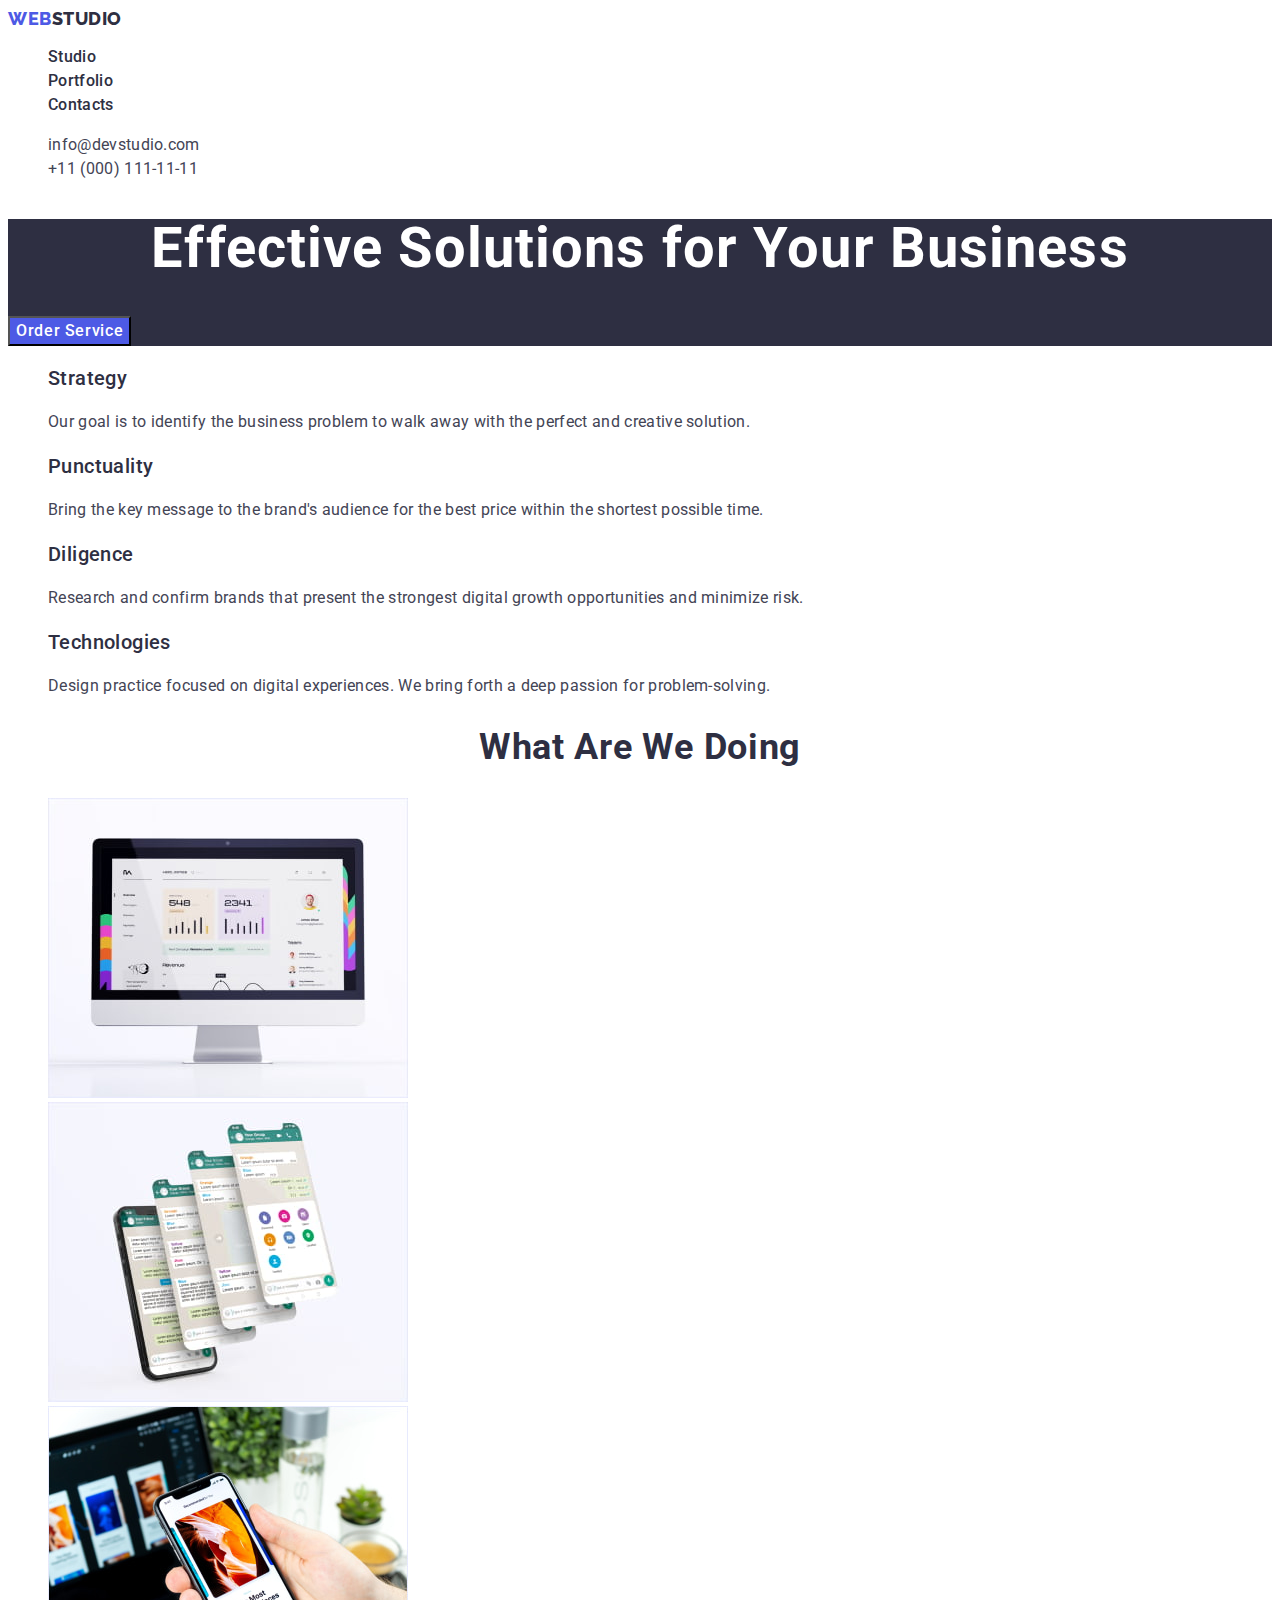
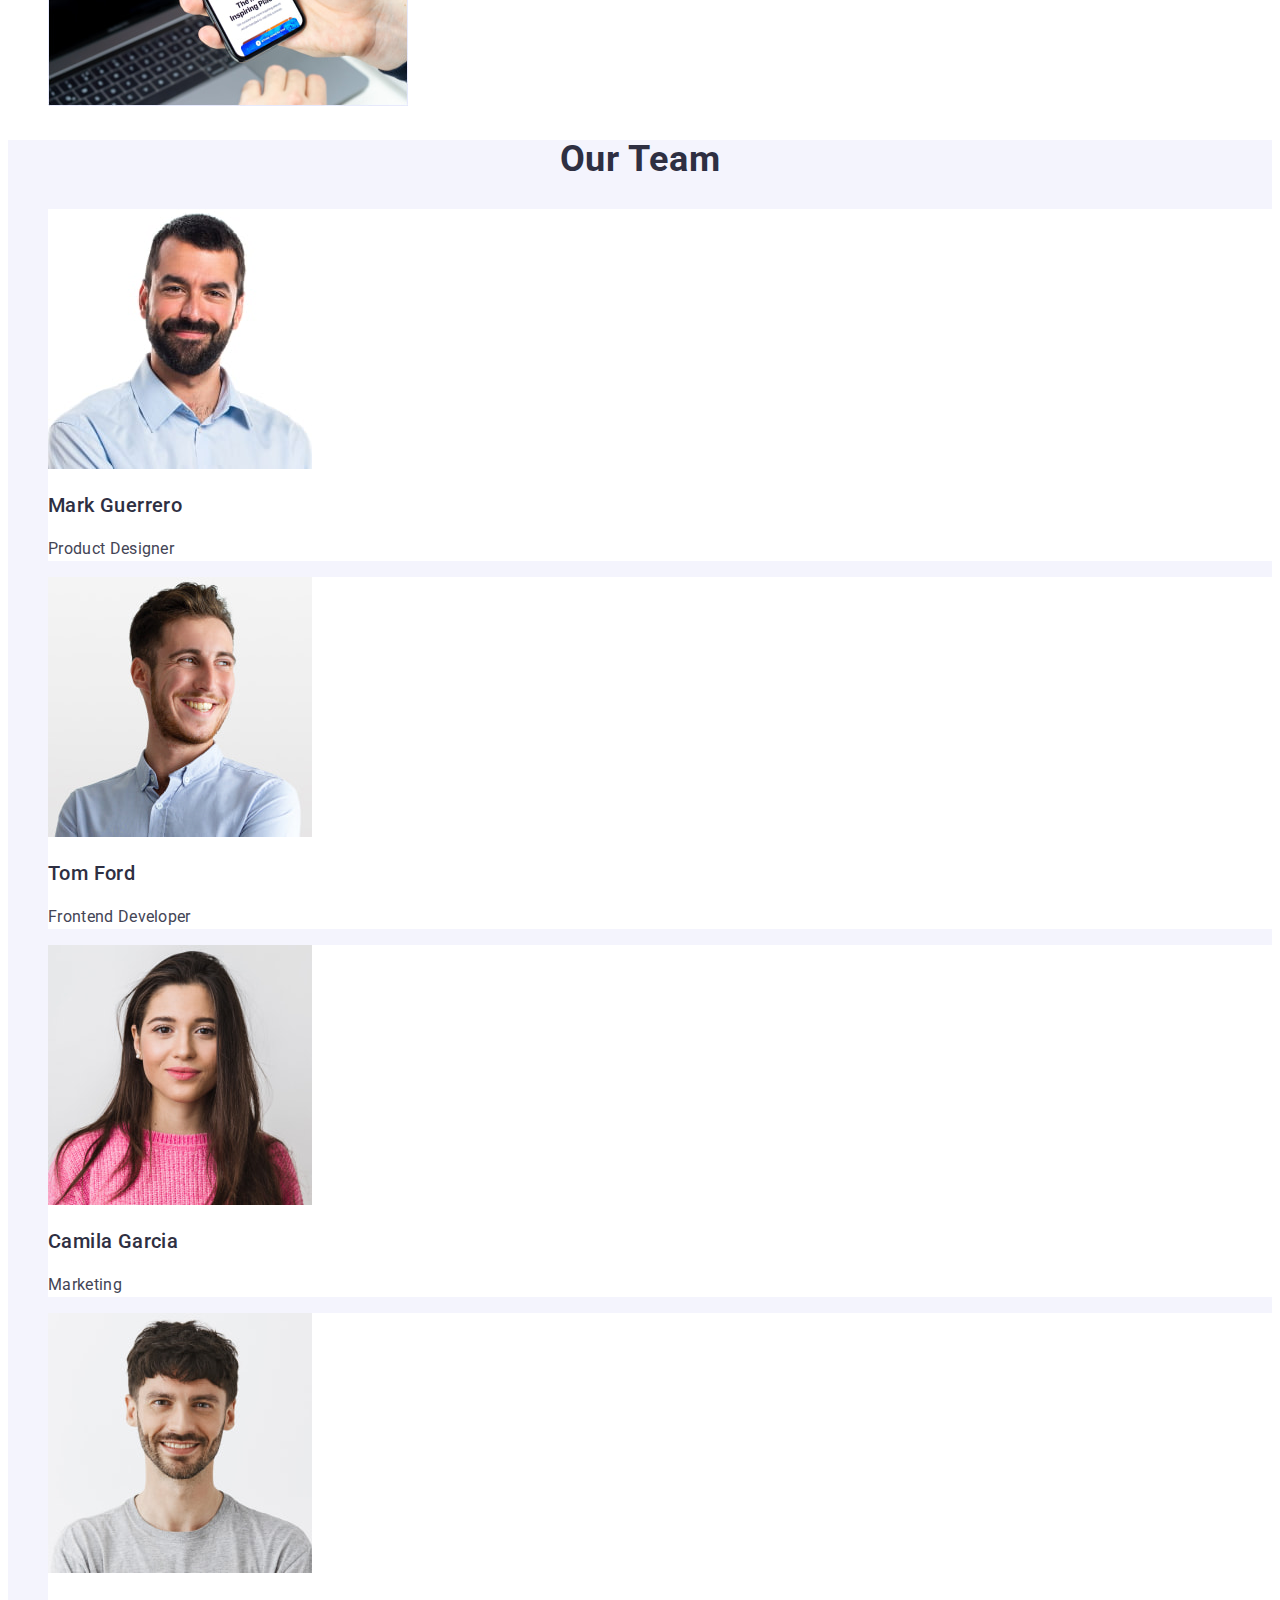
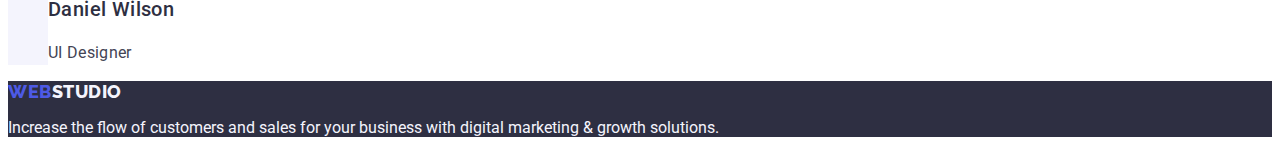
<file: index.html>
<!DOCTYPE html>
<html lang="en">
<head>
    <meta charset="UTF-8">
    <meta http-equiv="X-UA-Compatible" content="IE=edge">
    <meta name="viewport" content="width=device-width, initial-scale=1.0">
    <title>Effective Solutions for Your Business</title>
    <link rel="preconnect" href="https://fonts.googleapis.com">
    <link rel="preconnect" href="https://fonts.gstatic.com" crossorigin>
    <link href="https://fonts.googleapis.com/css2?family=Raleway:wght@800&display=swap" rel="stylesheet">
    <link href="https://fonts.googleapis.com/css2?family=Roboto:wght@400;500;700;900&display=swap" rel="stylesheet">
    <link rel="stylesheet" href="./css/styles.css">
</head>

<body>
    <header>
        <nav>
            <a href="./index.html" class="logo link">Web<span class="part-logo">Studio</span></a>

            <ul class="list">
                <li>
                    <a href="./index.html" class="nav link">Studio</a>
                </li>
                <li>
                    <a href="./portfolio.html" class="nav link">Portfolio</a>
                </li>
                <li>
                    <a href="" class="nav link">Contacts</a>
                </li>
            </ul>
        </nav>
        <address class="contacts">
            <ul class="list">
                <li>
                    <a href="mailto:info@devstudio.com" class="contact-nav link">info@devstudio.com</a>
                </li>
                <li>
                    <a href="tel:+110001111111" class="contact-nav link">+11 (000) 111-11-11</a>
                </li>
            </ul>
        </address>
    </header>

    <main>
        <section class="title">
            <h1 class="page-title">Effective Solutions for Your Business</h1>
            <button type="button" class="button-order">Order Service</button>
        </section>

        <section>
            <h2 class="title-description" hidden>Our description</h2>
            <ul class="list">
                 <li>
                    <h3 class="sub-title">Strategy</h3>
                    <p class="info">Our goal is to identify the business problem to walk away with the perfect and creative solution.</p>
                </li>
                <li>
                    <h3 class="sub-title">Punctuality</h3>
                    <p class="info">Bring the key message to the brand's audience for the best price within the shortest possible time.</p>
                </li>
                <li>
                    <h3 class="sub-title">Diligence</h3>
                    <p class="info">Research and confirm brands that present the strongest digital growth opportunities and minimize risk.</p>
                </li>
                <li>
                    <h3 class="sub-title">Technologies</h3>
                    <p class="info">Design practice focused on digital experiences. We bring forth a deep passion for problem-solving.</p>
                </li>
            </ul>
        </section>  

        <section>
            <h2 class="title-img">What are we doing</h2>
             <ul class="list">
                <li>
                    <img src="./images/img1.jpg" alt="Монітор на якому відображаеться аналітика юзерів" width="360" height="300">
                </li>
                <li>
                    <img src="./images/img2.jpg" alt="мобільні телефони з чатами" width="360" height="300">
                </li>
                <li>
                    <img src="./images/img3.jpg" alt="на фоні стоїть ноутбук, в руках телефон, в якому відкрита інфо сторінка" width="360" height="300">
                </li>
            </ul>
        </section>

        <section class="team-card">
            <h2 class="title-ourteam">Our Team</h2>        
            <ul class="list">
                <li class="card-content">
                    <img src="./images/Mark.jpg" alt="Photo of Mark Guerrero" width="264" height="260">
                    <h3 class="sub-title">Mark Guerrero</h3>
                    <p class="info">Product Designer</p>
                </li>
                <li class="card-content">
                    <img src="./images/Tom.jpg" alt="Photo of Tom Ford" width="264" height="260">
                    <h3 class="sub-title">Tom Ford</h3>
                    <p class="info">Frontend Developer</p>
                </li>
                 <li class="card-content">
                    <img src="./images/Camila.jpg" alt="Photo of Camila Garcia" width="264" height="260">
                    <h3 class="sub-title">Camila Garcia</h3>
                    <p class="info">Marketing</p>
                </li>
                <li class="card-content">
                    <img src="./images/Daniel.jpg" alt="Photo of Daniel Wilson" width="264" height="260">
                    <h3 class="sub-title">Daniel Wilson</h3>
                    <p class="info">UI Designer</p>
                </li>
             </ul>
        </section>
    </main>

    <footer class="footer">
            <a href="./index.html" class="logo link">Web<span class="part-logo light-part">Studio</span></a>
            <p>Increase the flow of customers and sales for your business with digital marketing & growth solutions.</p>
    </footer>
</body>
</html>
</file>
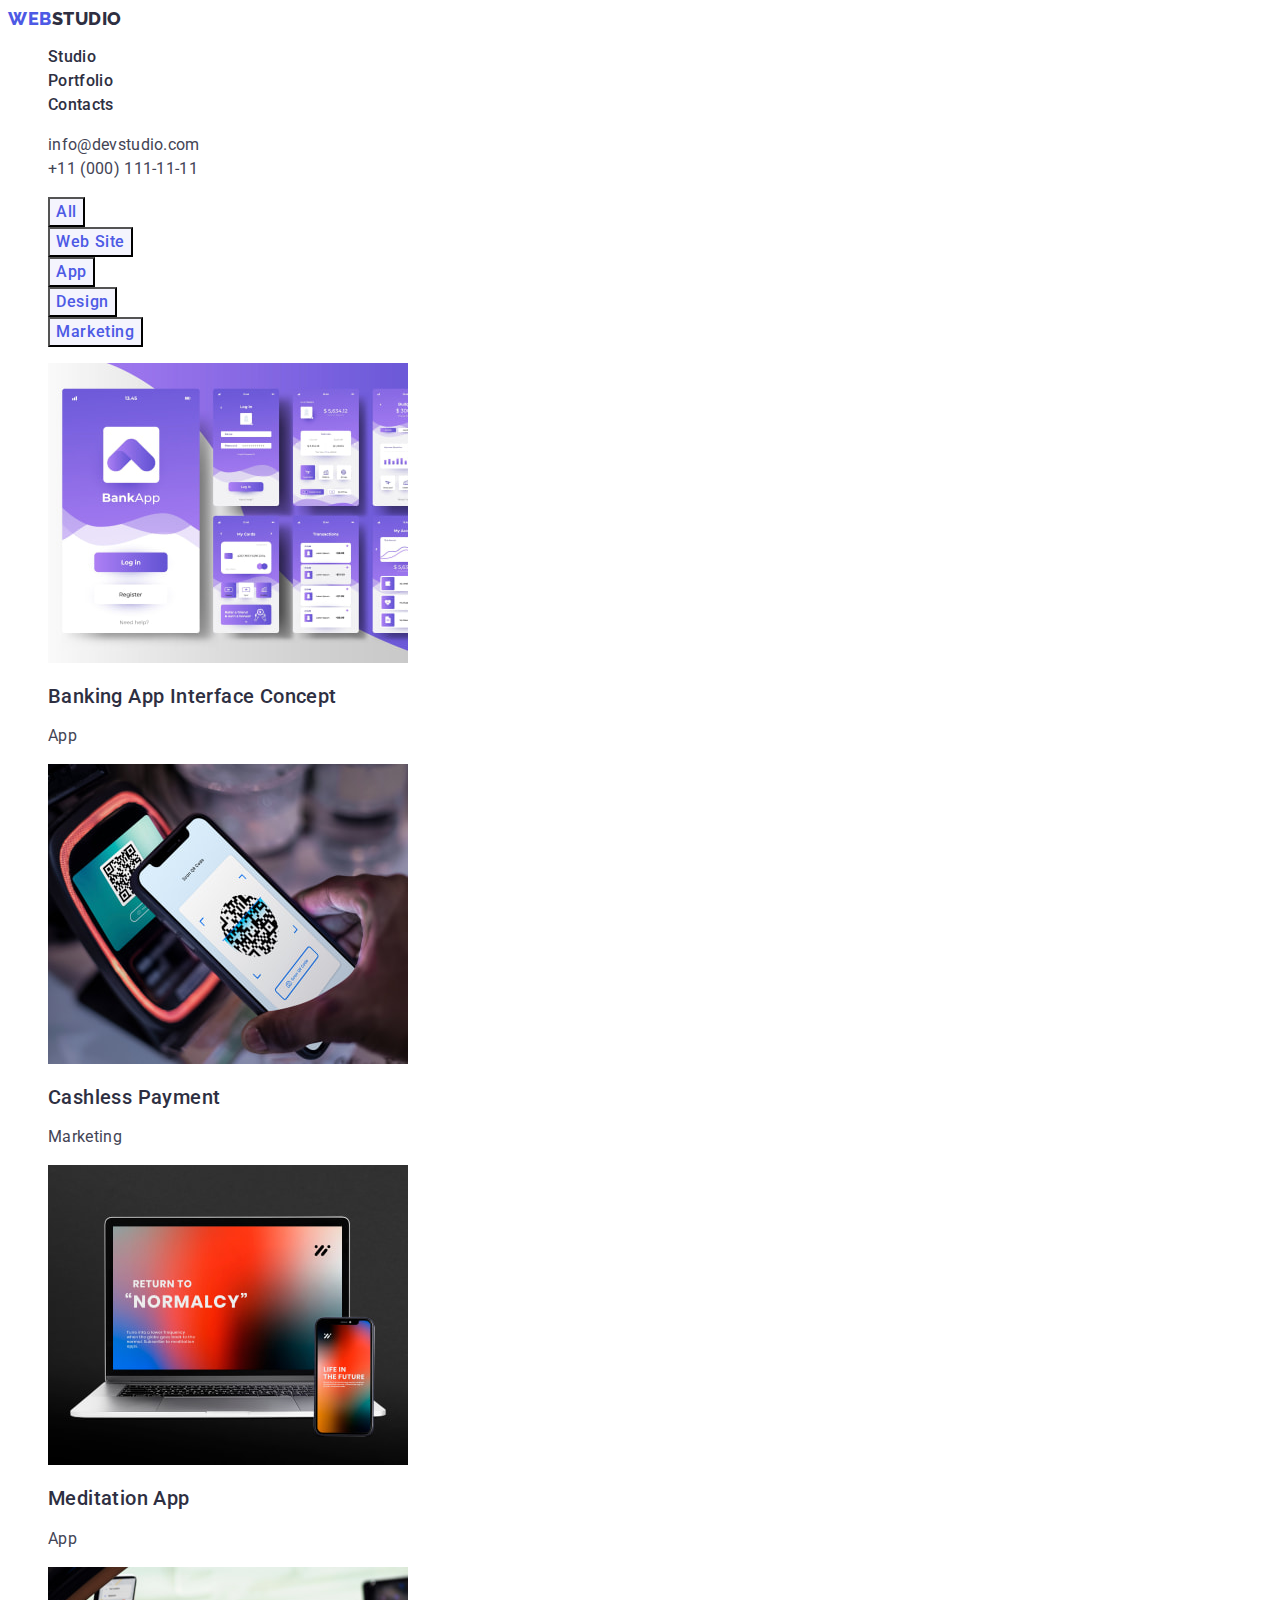
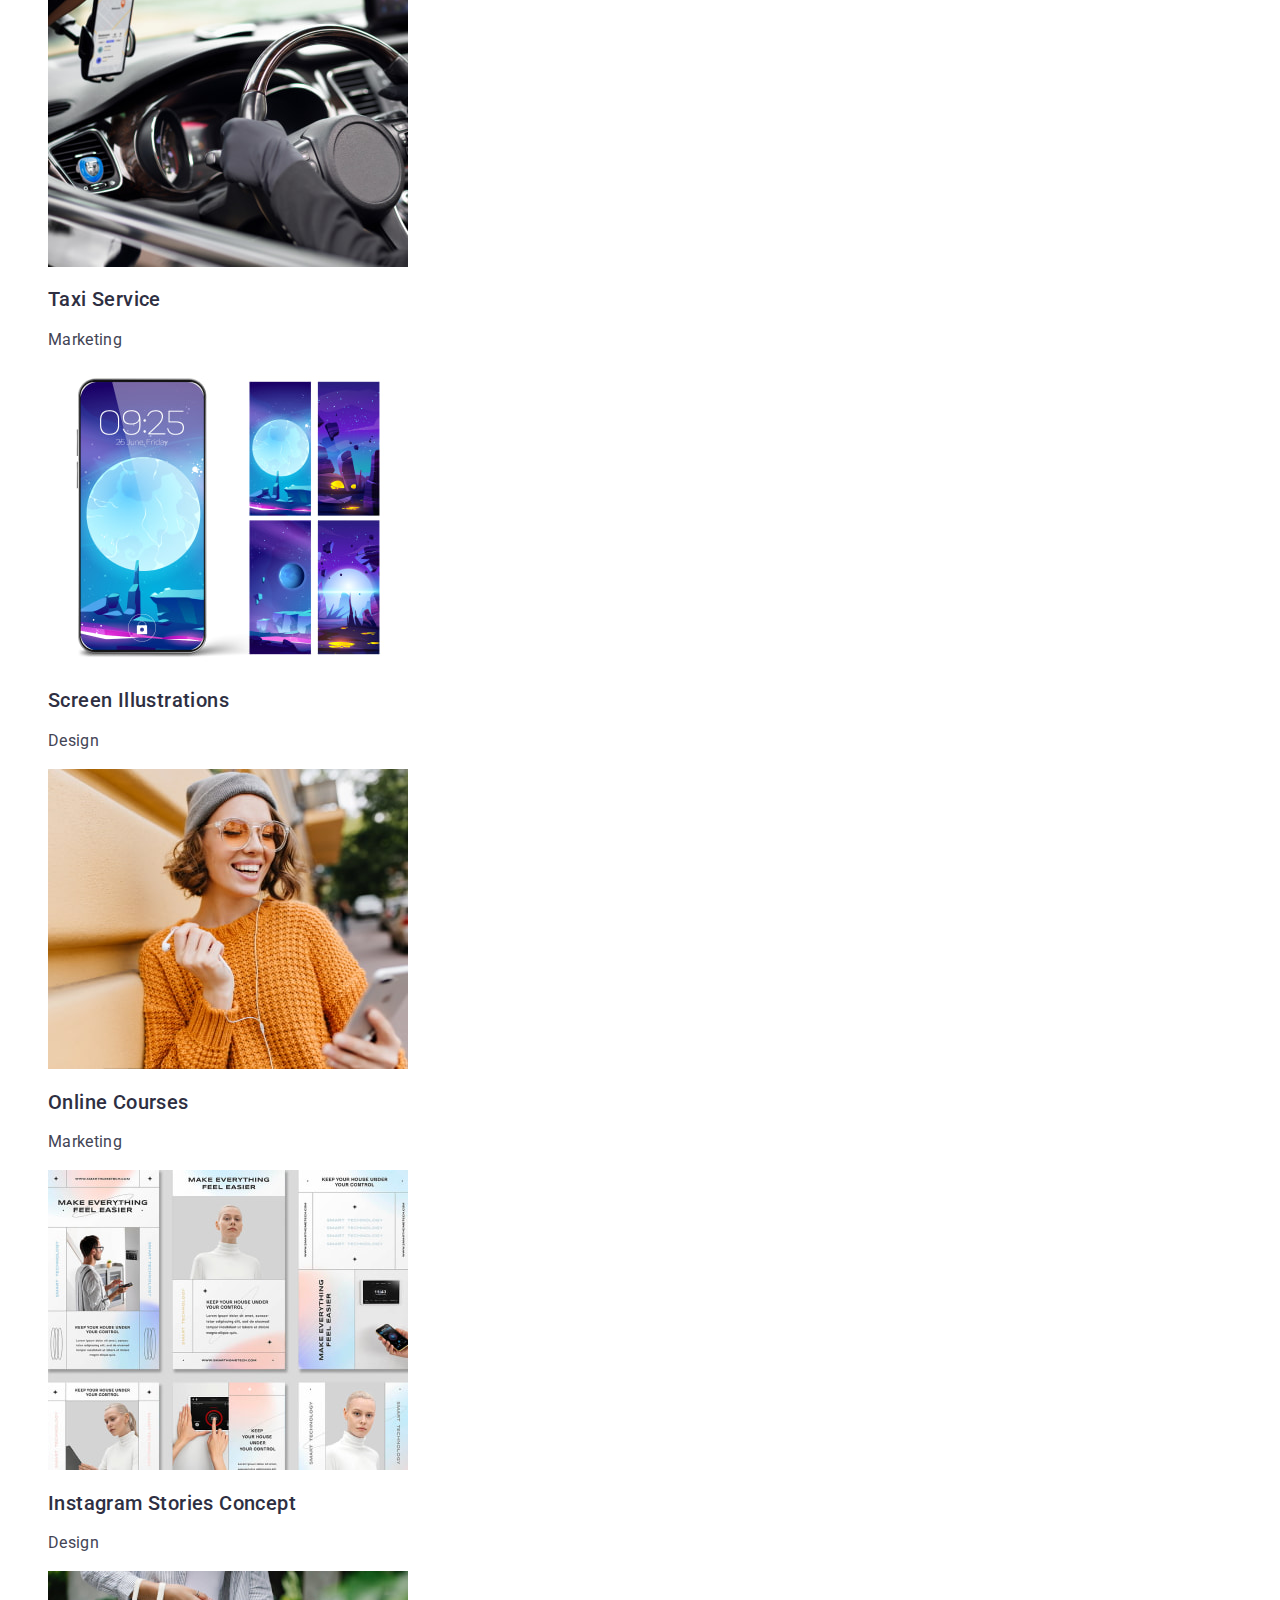
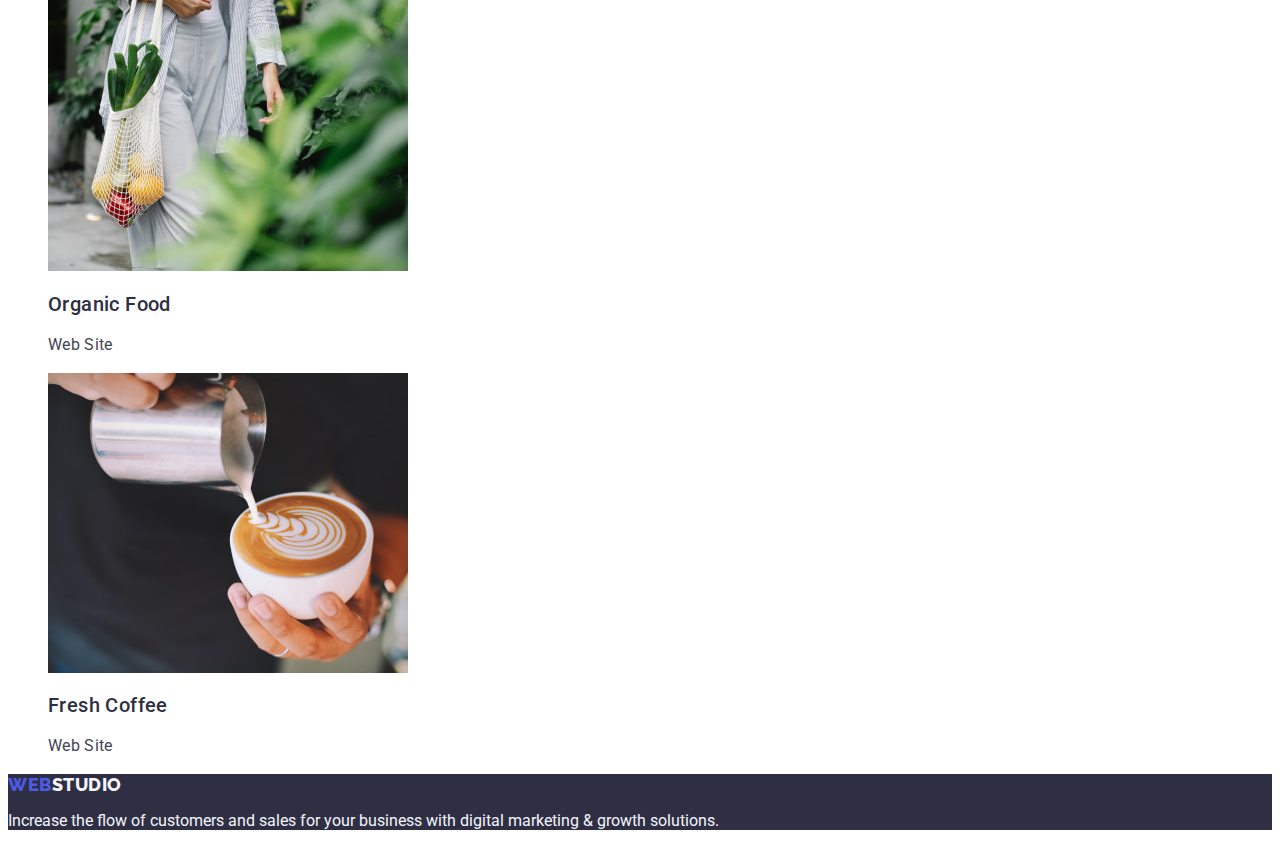
<file: portfolio.html>
<!DOCTYPE html>
<html lang="en">
<head>
    <meta charset="UTF-8">
    <meta http-equiv="X-UA-Compatible" content="IE=edge">
    <meta name="viewport" content="width=device-width, initial-scale=1.0">
    <title>Portfolio</title>
    <link rel="preconnect" href="https://fonts.googleapis.com">
    <link rel="preconnect" href="https://fonts.gstatic.com" crossorigin>
    <link href="https://fonts.googleapis.com/css2?family=Raleway:wght@800&display=swap" rel="stylesheet">
    <link href="https://fonts.googleapis.com/css2?family=Roboto:wght@400;500;700;900&display=swap" rel="stylesheet">
    <link rel="stylesheet" href="./css/styles.css">
    
</head>
<body>
   <header>
        <nav>
            <a href="./index.html" class="logo link">Web<span class="part-logo">Studio</span></a>

            <ul class="list">
                <li>
                    <a href="./index.html" class="nav link">Studio</a>
                </li>
                <li>
                    <a href="./portfolio.html" class="nav link">Portfolio</a>
                </li>
                <li>
                    <a href="" class="nav link">Contacts</a>
                </li>
            </ul>
        </nav>
        <address class="contacts">
            <ul class="list">
                <li>
                    <a href="mailto:info@devstudio.com" class="contact-nav link">info@devstudio.com</a>
                </li>
                <li>
                    <a href="tel:+110001111111" class="contact-nav link">+11 (000) 111-11-11</a>
                </li>
            </ul>
        </address>
    </header>

    <main>
        <section>
            <h1 hidden>Filter menu</h1>
            <ul class="list">
                <li>
                    <button type='button' class="filter-button">All</button>
                </li>
                <li>
                    <button type='button' class="filter-button">Web Site</button>
                </li>
                <li>
                    <button type='button' class="filter-button">App</button>
                </li>
                <li>
                    <button type='button' class="filter-button">Design</button>
                </li>
                <li>
                    <button type='button' class="filter-button">Marketing</button>
                </li>
            </ul> 

            <ul class="list">
                <li>
                    <a href="" class="link">
                        <img src="./images/project-card/banking-app.jpg" alt="Banking App Interface Concept" width="360" height="300">
                        <h2 class="sub-title">Banking App Interface Concept</h2>
                        <p class="info">App</p>
                    </a>
                </li>
                <li>
                    <a href="" class="link">
                        <img src="./images/project-card/cashless-payment.jpg" alt="Cashless Payment" width="360" height="300">
                        <h2 class="sub-title">Cashless Payment</h2>
                        <p class="info">Marketing</p>
                    </a>
                </li>
                <li>
                    <a href="" class="link">
                        <img src="./images/project-card/meditation-app.jpg" alt="Meditation App" width="360" height="300">
                        <h2 class="sub-title">Meditation App</h2>
                        <p class="info">App</p>
                    </a>
                </li>
                <li>
                    <a href="" class="link">
                        <img src="./images/project-card/taxi-service.jpg" alt="Taxi Service" width="360" height="300">
                        <h2 class="sub-title">Taxi Service</h2>
                        <p class="info">Marketing</p>
                    </a>
                </li>
                <li>
                    <a href="" class="link">
                        <img src="./images/project-card/screen-lllustrations.jpg" alt="Screen Illustrations" width="360" height="300">
                        <h2 class="sub-title">Screen Illustrations</h2>
                        <p class="info">Design</p>
                    </a>
                </li>
                <li>
                    <a href="" class="link">
                        <img src="./images/project-card/online-course.jpg" alt="Online Courses" width="360" height="300">
                        <h2 class="sub-title">Online Courses</h2>
                        <p class="info">Marketing</p>
                    </a>
                </li>
                <li>
                    <a href="" class="link">
                        <img src="./images/project-card/int-stories.jpg" alt="Instagram Stories Concept" width="360" height="300">
                        <h2 class="sub-title">Instagram Stories Concept</h2>
                        <p class="info">Design</p>
                    </a>
                </li>
                <li>
                    <a href="" class="link">
                        <img src="./images/project-card/organic-food.jpg" alt="Organic Food" width="360" height="300">
                        <h2 class="sub-title">Organic Food</h2>
                        <p class="info">Web Site</p>
                    </a>
                </li>
                <li>
                    <a href="" class="link">
                        <img src="./images/project-card/fresh-coffee.jpg" alt="Fresh Coffee" width="360" height="300">
                        <h2 class="sub-title">Fresh Coffee</h2>
                        <p class="info">Web Site</p>
                    </a>
                </li>
            </ul>
        </section>
    </main>
    
    <footer class="footer">
        <a href="./index.html" class="logo link">Web<span class="part-logo light-part">Studio</span></a>
        <p>Increase the flow of customers and sales for your business with digital marketing & growth solutions.</p>
    </footer>
</body>
</html>
</file>
<file: css/styles.css>
:root {
    /* Загальний колір всього тексту */
    --main-text-color: #434455;
    --headers-color: #2E2F42;
    --logo-firstpart-color: #4D5AE5;
    --cursor-color: #404bbf;
    --portfolio-botton-text-color: #4D5AE5;
    --logo-footer-color: #f4f4fd;
    /* Загальний шрифт */
    --logo-font-family: 'Raleway', sans-serif;
    --main-font-family: 'Roboto', sans-serif;
    /* Загальний колір фону */
    --body-background-color: #FFFFFF;
    --title-background-color: #2E2F42;
    --footer-background-color: #2E2F42;
    --portfolio-button-background-color: #F4F4FD;
}

body {
    font-family: var(--main-font-family);
    color: var(--main-text-color);
    background-color: var(--body-background-color);
}
.link {
    text-decoration: none;
}
.list {
    list-style: none;
}
.logo {
    font-family: 'Raleway', sans-serif;
    font-weight: 800;
    font-size: 18px;
    line-height: 1.17;
    text-transform: uppercase;
    letter-spacing: 0.03em;
    color: var(--logo-firstpart-color);
}
.part-logo {
    color: var(--headers-color);
    font-family: var(--logo-font-family);
    font-weight: 800;
    font-size: 18px;
    line-height: 1.17;
    letter-spacing: 0.03em;
    text-transform: uppercase;
}

.nav {
    font-weight: 500;
    font-size: 16px;
    line-height: 1.5;
    letter-spacing: 0.02em;
    color: var(--headers-color);
}
.nav:hover,
.nav:focus {
    color: var(--cursor-color);
}
.contacts {
    font-style: normal;
}
.contact-nav {
    font-size: 16px;
    line-height: 1.5;
    letter-spacing: 0.02em;
    color: var(--main-text-color);
}
.contact-nav:hover,
.contact-nav:focus {
    color: var(--cursor-color);
}

/* First section */
.title {
    background-color: var(--title-background-color);
}
.page-title {
    color: #FFFFFF;
    font-weight: 700;
    font-size: 56px;
    line-height: 1.07;
    text-align: center;
    letter-spacing: 0.02em;
}
.button-order {
    color: #FFFFFF;
    font-weight: 500;
    font-size: 16px;
    line-height: 1.5;
    letter-spacing: 0.04em;
    background-color: #4D5AE5;
    cursor: pointer;
    font-family: var(--main-font-family);
}
.button-order:hover,
.button-order:focus {
    background-color: #404BBF;
}

/* Second section list + header */
.sub-title {
    font-family: var(--main-font-family);
    font-weight: 500;
    font-size: 20px;
    line-height: 1.2;
    letter-spacing: 0.02em;
    color: var(--headers-color);
}
.info {
    font-family: var(--main-font-family);
    font-weight: 400;
    font-size: 16px;
    line-height: 1.5;
    letter-spacing: 0.02em;
    color: var(--main-text-color);
}

/* The third section header */
.title-img {
    font-size: 36px;
    line-height: 1.11;
    text-align: center;
    letter-spacing: 0.02em;
    text-transform: capitalize;
    color: var(--headers-color);
}

/* The fourth section*/
.team-card {
    background-color: #F4F4FD;
}
.title-ourteam {
    font-size: 36px;
    line-height: 1.11;
    text-align: center;
    letter-spacing: 0.02em;
    text-transform: capitalize;
    color: var(--headers-color);
}
.card-content {
    background-color: #FFFFFF;
}

/* Footer */
.footer {
    background-color: var(--footer-background-color);
    color: #F4F4FD;;
}
.light-part {
    color: var(--logo-footer-color);
}

/* Portfolio */
.filter-button {
    font-family: var(--main-font-family);
    font-weight: 500;
    font-size: 16px;
    line-height: 1.5;
    letter-spacing: 0.04em;
    color: var(--portfolio-botton-text-color);
    background-color: var(--portfolio-button-background-color);
    cursor: pointer;
}
.filter-button:hover,
.filter-button:focus {
    background-color: #404BBF;
    color: #FFFFFF;
}
</file>
